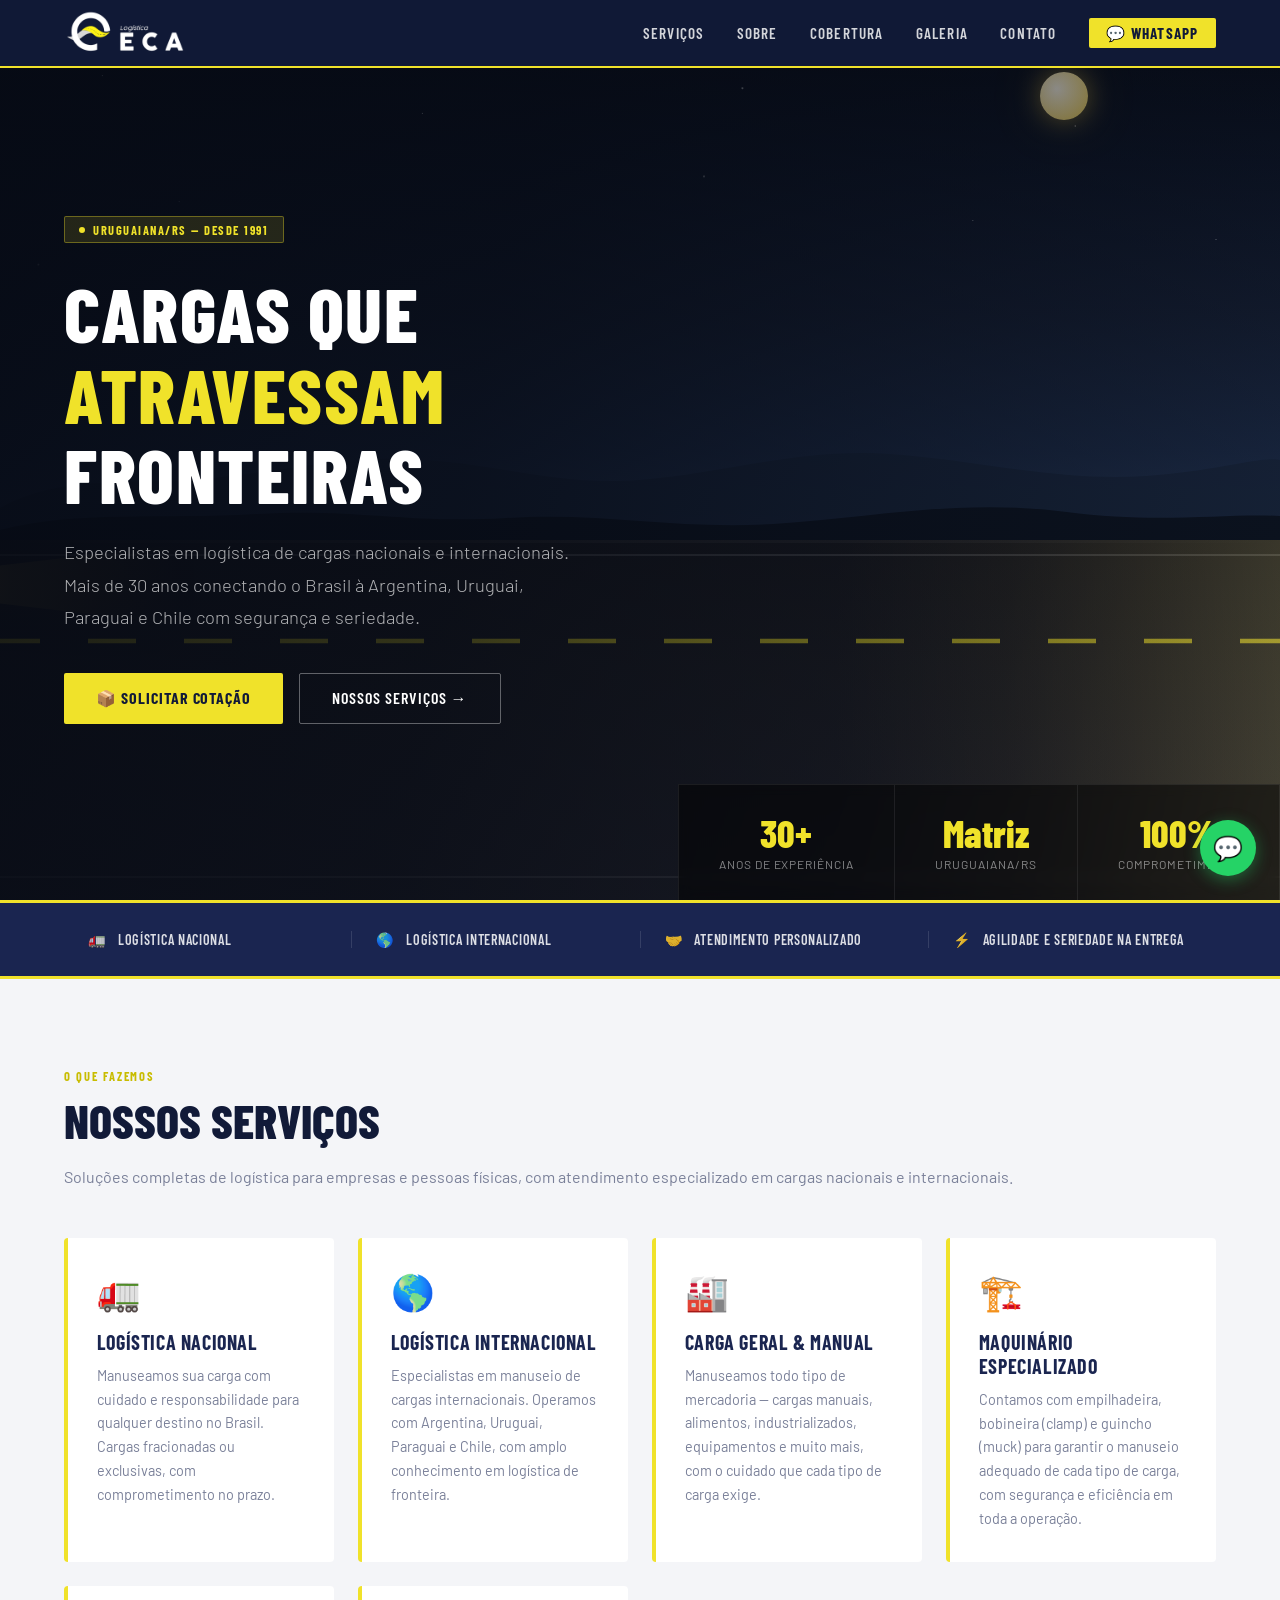
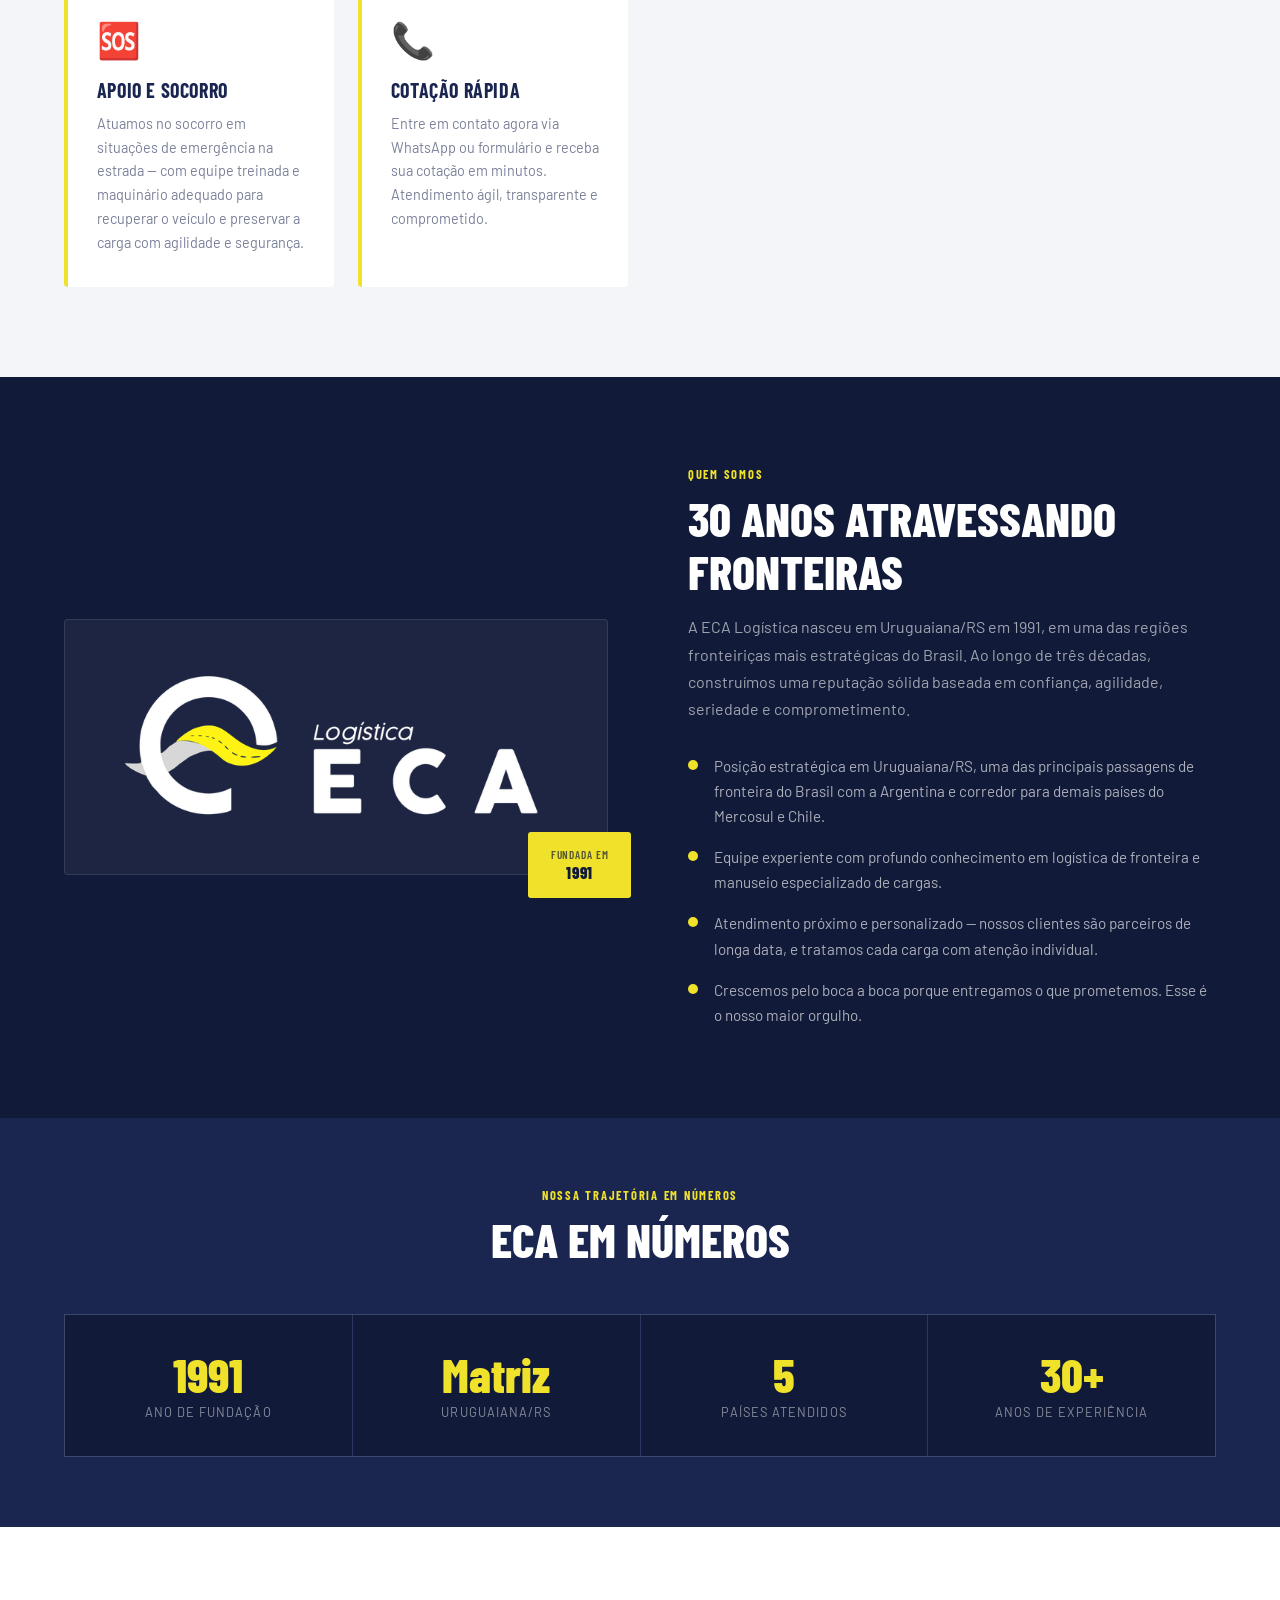
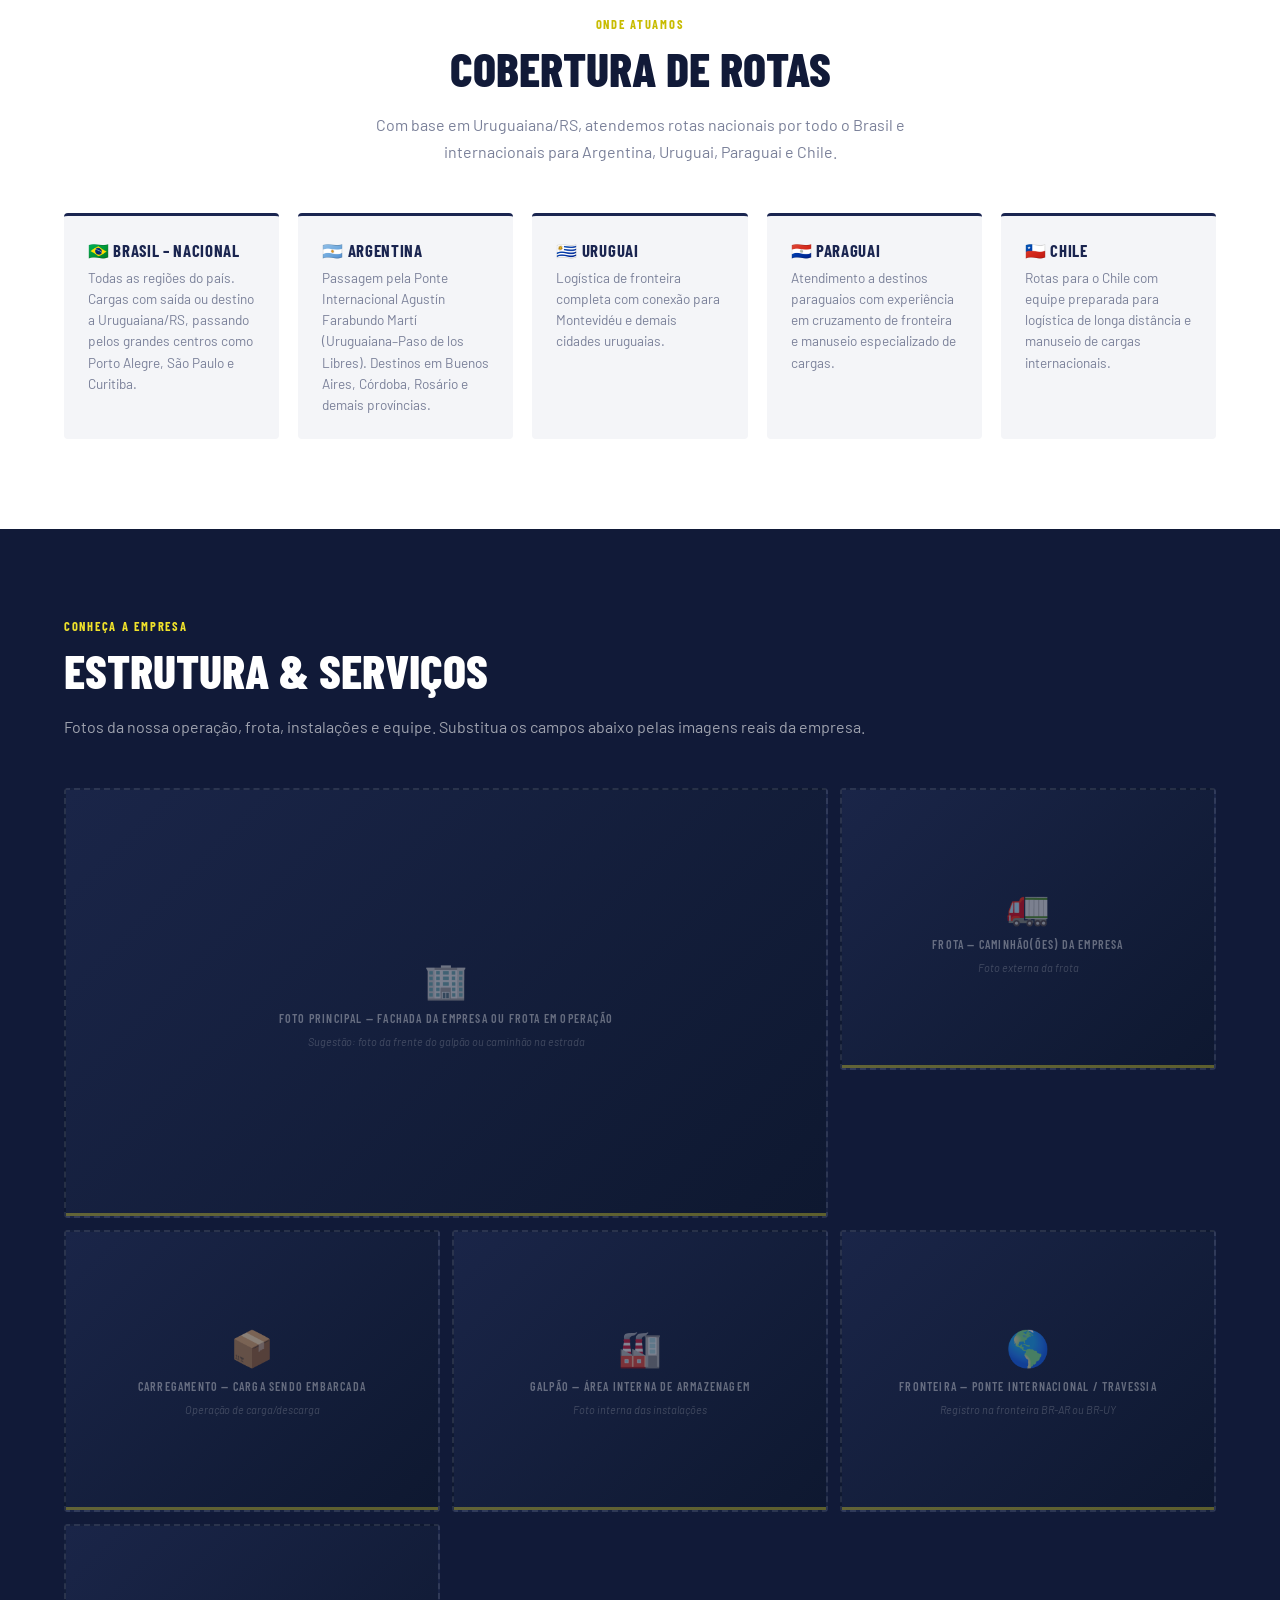
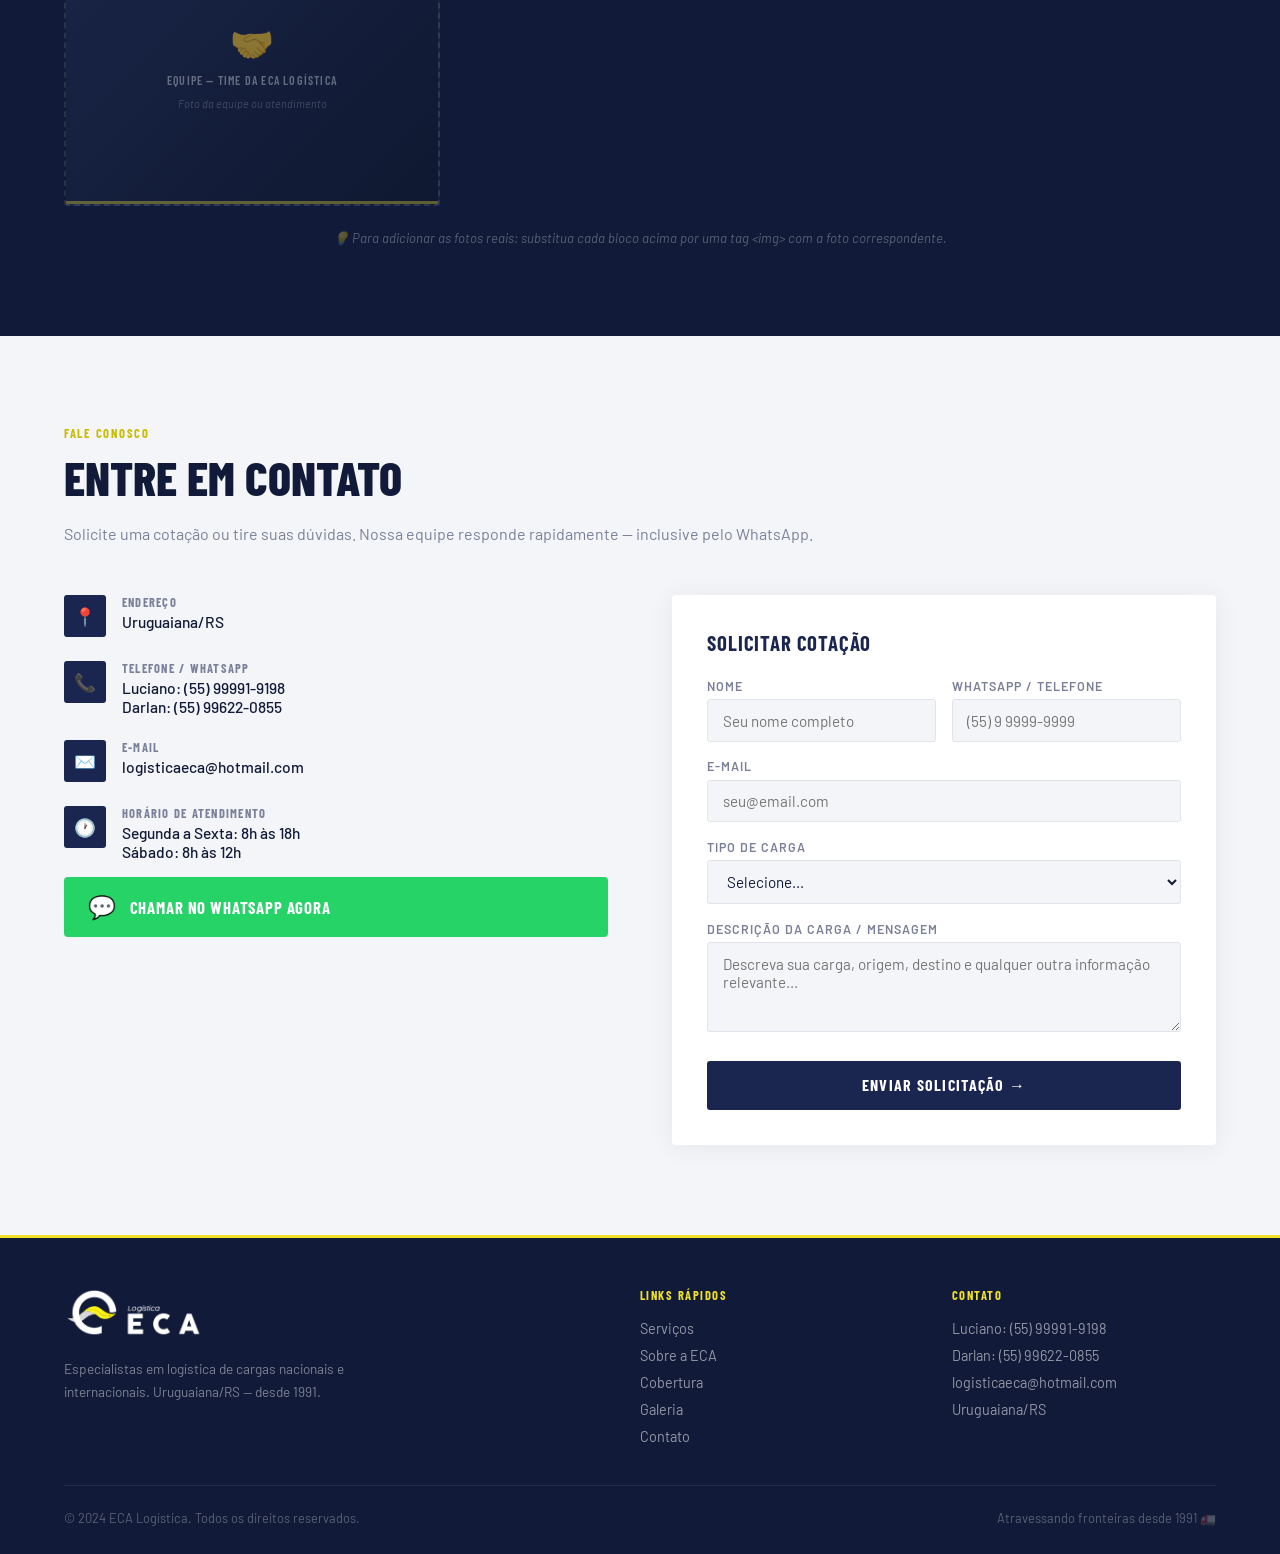
<file: eca-logistica.html>
<!DOCTYPE html>
<html lang="pt-BR">
<head>
<meta charset="UTF-8">
<meta name="viewport" content="width=device-width, initial-scale=1.0">
<title>ECA Logística – Atravessando Fronteiras desde 1991</title>
<link href="https://fonts.googleapis.com/css2?family=Barlow+Condensed:wght@400;600;700;800&family=Barlow:ital,wght@0,300;0,400;0,500;0,600;1,300&display=swap" rel="stylesheet">
<style>
  *, *::before, *::after { box-sizing: border-box; margin: 0; padding: 0; }
  :root {
    --navy: #1a2550;
    --navy-dark: #111a38;
    --navy-light: #253070;
    --yellow: #f0e22a;
    --yellow-dark: #c8bc00;
    --white: #ffffff;
    --text-muted: #7a8099;
    --bg-light: #f4f5f8;
  }
  html { scroll-behavior: smooth; }
  body { font-family: 'Barlow', sans-serif; color: var(--navy-dark); background: var(--white); overflow-x: hidden; }

  /* NAV */
  nav {
    position: fixed; top: 0; left: 0; right: 0; z-index: 100;
    background: rgba(17,26,56,0.97);
    backdrop-filter: blur(8px);
    display: flex; align-items: center; justify-content: space-between;
    padding: 0 5vw; height: 68px;
    border-bottom: 2px solid var(--yellow);
  }
  .nav-logo img { height: 44px; }
  .nav-links { display: flex; gap: 2rem; list-style: none; }
  .nav-links a { color: rgba(255,255,255,0.82); text-decoration: none; font-family: 'Barlow Condensed', sans-serif; font-size: 0.95rem; letter-spacing: 0.08em; text-transform: uppercase; font-weight: 600; transition: color 0.2s; }
  .nav-links a:hover { color: var(--yellow); }
  .nav-cta { background: var(--yellow); color: var(--navy-dark) !important; padding: 0.4rem 1.1rem; border-radius: 2px; font-weight: 700 !important; }
  .nav-cta:hover { background: var(--yellow-dark) !important; }

  /* HERO */
  .hero {
    min-height: 100vh;
    position: relative; overflow: hidden;
    display: flex; align-items: center;
    padding: 100px 5vw 60px;
    background: #0a0e1c;
  }

  /* Sky gradient - dusk */
  .hero-sky {
    position: absolute; inset: 0;
    background: linear-gradient(180deg,
      #060a14 0%,
      #0d1526 18%,
      #162035 35%,
      #1d2d4a 50%,
      #2b3d5c 62%,
      #4a5a72 70%,
      #7a6858 76%,
      #b07840 80%,
      #d08830 83%,
      #e89028 86%,
      #c06818 89%,
      #7a3010 93%,
      #2a1008 97%,
      #0a0e1c 100%
    );
  }

  /* Stars */
  .hero-stars {
    position: absolute; top: 0; left: 0; right: 0; height: 70%;
    background-image:
      radial-gradient(1px 1px at 8% 12%, rgba(255,255,255,0.85) 0%, transparent 100%),
      radial-gradient(1.5px 1.5px at 19% 6%, rgba(255,255,255,0.7) 0%, transparent 100%),
      radial-gradient(1px 1px at 33% 18%, rgba(255,255,255,0.9) 0%, transparent 100%),
      radial-gradient(1px 1px at 47% 4%, rgba(255,255,255,0.65) 0%, transparent 100%),
      radial-gradient(1.5px 1.5px at 58% 14%, rgba(255,255,255,0.8) 0%, transparent 100%),
      radial-gradient(1px 1px at 71% 9%, rgba(255,255,255,0.6) 0%, transparent 100%),
      radial-gradient(1px 1px at 84% 20%, rgba(255,255,255,0.75) 0%, transparent 100%),
      radial-gradient(1px 1px at 92% 7%, rgba(255,255,255,0.7) 0%, transparent 100%),
      radial-gradient(1px 1px at 14% 32%, rgba(255,255,255,0.5) 0%, transparent 100%),
      radial-gradient(1.5px 1.5px at 55% 28%, rgba(255,255,255,0.6) 0%, transparent 100%),
      radial-gradient(1px 1px at 76% 35%, rgba(255,255,255,0.45) 0%, transparent 100%),
      radial-gradient(1px 1px at 38% 10%, rgba(255,255,255,0.8) 0%, transparent 100%),
      radial-gradient(1px 1px at 95% 38%, rgba(255,255,255,0.5) 0%, transparent 100%),
      radial-gradient(1.5px 1.5px at 3% 42%, rgba(255,255,255,0.55) 0%, transparent 100%),
      radial-gradient(1px 1px at 27% 48%, rgba(255,255,255,0.35) 0%, transparent 100%);
  }

  /* Moon */
  .hero-moon {
    position: absolute;
    top: 8%; right: 15%;
    width: 48px; height: 48px;
    border-radius: 50%;
    background: radial-gradient(circle at 35% 35%, #fff9e8, #e8c848);
    box-shadow: 0 0 25px rgba(240,200,72,0.5), 0 0 55px rgba(240,200,72,0.2);
  }

  /* Hills silhouette */
  .hero-hills {
    position: absolute;
    bottom: 38%; left: 0; right: 0;
    height: 160px;
    pointer-events: none;
  }
  .hero-hills svg { width: 100%; height: 100%; }

  /* ── ROAD (lateral view, horizontal) ── */
  .hero-road {
    position: absolute;
    bottom: 0; left: 0; right: 0;
    height: 40%;
  }

  /* Asphalt */
  .road-asphalt {
    position: absolute; inset: 0;
    background: linear-gradient(180deg,
      #1c1c20 0%,
      #222226 35%,
      #282830 100%
    );
  }

  /* Top edge of road - subtle curb line */
  .road-asphalt::before {
    content: '';
    position: absolute;
    top: 0; left: 0; right: 0;
    height: 3px;
    background: linear-gradient(90deg, transparent, rgba(255,255,255,0.06) 20%, rgba(255,255,255,0.08) 50%, rgba(255,255,255,0.06) 80%, transparent);
  }

  /* White edge line (shoulder) - top of road */
  .road-line-top {
    position: absolute;
    top: 4%; left: 0; right: 0;
    height: 2px;
    background: rgba(255,255,255,0.20);
  }

  /* White edge line bottom */
  .road-line-bottom {
    position: absolute;
    bottom: 6%; left: 0; right: 0;
    height: 2px;
    background: rgba(255,255,255,0.14);
  }

  /* Center dashes - HORIZONTAL, scrolling right to left */
  .road-dashes {
    position: absolute;
    top: 28%; transform: translateY(-50%);
    left: 0; right: 0;
    height: 5px;
    overflow: hidden;
  }
  .road-dashes::before {
    content: '';
    position: absolute;
    top: 0; left: -200px; right: 0;
    height: 100%;
    background: repeating-linear-gradient(
      90deg,
      var(--yellow) 0px, var(--yellow) 48px,
      transparent 48px, transparent 96px
    );
    animation: dashScrollH 0.55s linear infinite;
    opacity: 0.88;
  }
  @keyframes dashScrollH {
    0%   { transform: translateX(0); }
    100% { transform: translateX(-96px); }
  }

  /* Headlight glow on road surface ahead of truck */
  .road-headlight-glow {
    position: absolute;
    top: 0; bottom: 0;
    right: 0;
    width: 35%;
    background: linear-gradient(90deg,
      transparent 0%,
      rgba(255,210,80,0.06) 40%,
      rgba(255,220,100,0.14) 70%,
      rgba(255,230,120,0.22) 100%
    );
  }

  /* ── TRUCK ── */
  .truck-scene {
    position: absolute;
    bottom: 29%;
    left: -520px;
    width: 480px;
    animation: truckDriveH 13s linear infinite;
    filter: drop-shadow(0 8px 18px rgba(0,0,0,0.75)) drop-shadow(2px 0 10px rgba(255,180,60,0.2));
  }

  @keyframes truckDriveH {
    0%   { left: -520px; }
    100% { left: 105%; }
  }

  /* Headlight cone projecting forward (to the right) */
  .truck-headlight-beam {
    position: absolute;
    right: -220px;
    top: 22%;
    width: 240px;
    height: 80px;
    background: linear-gradient(90deg,
      rgba(255,230,110,0.5) 0%,
      rgba(255,218,90,0.22) 30%,
      rgba(255,200,70,0.08) 65%,
      transparent 100%
    );
    clip-path: polygon(0 35%, 100% 0%, 100% 100%, 0 65%);
    animation: beamPulse 0.14s ease-in-out infinite alternate;
  }
  @keyframes beamPulse { from { opacity: 0.85; } to { opacity: 1; } }

  /* Wheel spin */
  .wheel-spin {
    animation: spinW 0.3s linear infinite;
    transform-origin: center center;
  }
  @keyframes spinW { from { transform: rotate(0deg); } to { transform: rotate(360deg); } }

  /* Hero overlay for text readability */
  .hero-overlay {
    position: absolute; inset: 0;
    background: linear-gradient(100deg,
      rgba(6,10,20,0.92) 0%,
      rgba(6,10,20,0.78) 38%,
      rgba(6,10,20,0.25) 100%
    );
  }

  .hero-content { position: relative; z-index: 2; max-width: 640px; }
  .hero-badge { display: inline-flex; align-items: center; gap: 0.5rem; background: rgba(240,226,42,0.12); border: 1px solid rgba(240,226,42,0.35); color: var(--yellow); font-family: "Barlow Condensed", sans-serif; font-size: 0.78rem; letter-spacing: 0.12em; text-transform: uppercase; padding: 0.35rem 0.9rem; border-radius: 2px; margin-bottom: 1.8rem; font-weight: 700; }
  .hero-badge::before { content: ""; display: block; width: 6px; height: 6px; border-radius: 50%; background: var(--yellow); }
  .hero h1 { font-family: "Barlow Condensed", sans-serif; font-size: clamp(2.8rem, 6vw, 5rem); font-weight: 800; color: var(--white); line-height: 1.05; margin-bottom: 1.4rem; text-transform: uppercase; letter-spacing: 0.02em; }
  .hero h1 span { color: var(--yellow); }
  .hero p { font-size: clamp(1rem, 2vw, 1.15rem); color: rgba(255,255,255,0.68); line-height: 1.75; margin-bottom: 2.5rem; max-width: 520px; font-weight: 300; }
  .hero-actions { display: flex; gap: 1rem; flex-wrap: wrap; }
  .btn-primary { display: inline-flex; align-items: center; gap: 0.5rem; background: var(--yellow); color: var(--navy-dark); font-family: "Barlow Condensed", sans-serif; font-weight: 700; font-size: 1rem; letter-spacing: 0.06em; text-transform: uppercase; padding: 0.9rem 2rem; text-decoration: none; border-radius: 2px; transition: background 0.2s, transform 0.15s; }
  .btn-primary:hover { background: var(--yellow-dark); transform: translateY(-2px); }
  .btn-outline { display: inline-flex; align-items: center; gap: 0.5rem; background: transparent; border: 1.5px solid rgba(255,255,255,0.35); color: var(--white); font-family: "Barlow Condensed", sans-serif; font-weight: 600; font-size: 1rem; letter-spacing: 0.06em; text-transform: uppercase; padding: 0.9rem 2rem; text-decoration: none; border-radius: 2px; transition: border-color 0.2s, color 0.2s; }
  .btn-outline:hover { border-color: var(--yellow); color: var(--yellow); }
  .hero-stats { position: absolute; bottom: 0; right: 0; z-index: 2; display: flex; background: rgba(0,0,0,0.5); border-top: 1px solid rgba(255,255,255,0.08); border-left: 1px solid rgba(255,255,255,0.08); backdrop-filter: blur(6px); }
  .hero-stat { padding: 1.8rem 2.5rem; border-right: 1px solid rgba(255,255,255,0.08); text-align: center; }
  .hero-stat strong { display: block; font-family: "Barlow Condensed", sans-serif; font-size: 2.4rem; font-weight: 800; color: var(--yellow); line-height: 1; }
  .hero-stat span { font-size: 0.75rem; color: rgba(255,255,255,0.5); letter-spacing: 0.08em; text-transform: uppercase; font-weight: 400; display: block; margin-top: 0.3rem; }

  /* STRIP */
  .strip { background: var(--navy); padding: 28px 5vw; display: flex; gap: 0; overflow-x: auto; border-top: 3px solid var(--yellow); border-bottom: 3px solid var(--yellow); }
  .strip-item { display: flex; align-items: center; gap: 0.7rem; flex: 1; min-width: 160px; padding: 0 1.5rem; border-right: 1px solid rgba(255,255,255,0.12); }
  .strip-item:last-child { border-right: none; }
  .strip-icon { font-size: 1.5rem; flex-shrink: 0; }
  .strip-item span { font-family: 'Barlow Condensed', sans-serif; font-weight: 600; font-size: 0.88rem; text-transform: uppercase; letter-spacing: 0.05em; color: rgba(255,255,255,0.85); }

  /* SECTIONS */
  section { padding: 90px 5vw; }
  .section-label { font-family: 'Barlow Condensed', sans-serif; font-size: 0.78rem; letter-spacing: 0.14em; text-transform: uppercase; font-weight: 700; color: var(--yellow-dark); margin-bottom: 0.7rem; }
  .section-title { font-family: 'Barlow Condensed', sans-serif; font-size: clamp(2rem, 4vw, 3rem); font-weight: 800; color: var(--navy-dark); text-transform: uppercase; line-height: 1.1; margin-bottom: 1rem; }
  .section-title.light { color: var(--white); }
  .section-label.light { color: var(--yellow); }
  .section-sub { color: var(--text-muted); font-size: 1rem; line-height: 1.7; }
  .section-sub.light { color: rgba(255,255,255,0.6); }

  /* SERVIÇOS */
  #servicos { background: var(--bg-light); }
  .services-grid { display: grid; grid-template-columns: repeat(auto-fit, minmax(260px, 1fr)); gap: 1.5rem; margin-top: 3rem; }
  .service-card { background: var(--white); border-radius: 4px; padding: 2rem 1.8rem; border-left: 4px solid var(--yellow); transition: transform 0.2s, box-shadow 0.2s; }
  .service-card:hover { transform: translateY(-4px); box-shadow: 0 12px 32px rgba(26,37,80,0.12); }
  .service-icon { font-size: 2.2rem; margin-bottom: 1rem; display: block; }
  .service-card h3 { font-family: 'Barlow Condensed', sans-serif; font-size: 1.25rem; font-weight: 700; text-transform: uppercase; color: var(--navy); margin-bottom: 0.6rem; letter-spacing: 0.03em; }
  .service-card p { font-size: 0.9rem; color: var(--text-muted); line-height: 1.65; }

  /* SOBRE */
  #sobre { background: var(--navy-dark); display: grid; grid-template-columns: 1fr 1fr; gap: 5vw; align-items: center; padding: 90px 5vw; }
  .sobre-logo-block { background: rgba(255,255,255,0.05); border: 1px solid rgba(255,255,255,0.1); border-radius: 4px; padding: 3rem; display: flex; align-items: center; justify-content: center; position: relative; }
  .sobre-logo-block img { max-width: 100%; max-height: 180px; }
  .sobre-badge { position: absolute; bottom: -1.5rem; right: -1.5rem; background: var(--yellow); color: var(--navy-dark); font-family: 'Barlow Condensed', sans-serif; font-weight: 800; font-size: 1.05rem; text-transform: uppercase; letter-spacing: 0.05em; padding: 1rem 1.4rem; border-radius: 3px; line-height: 1.2; text-align: center; }
  .sobre-badge small { display: block; font-size: 0.7rem; font-weight: 600; letter-spacing: 0.08em; opacity: 0.7; }
  .sobre-text { padding-left: 1rem; }
  .sobre-items { margin-top: 2rem; display: flex; flex-direction: column; gap: 1rem; }
  .sobre-item { display: flex; gap: 1rem; align-items: flex-start; }
  .sobre-dot { width: 10px; height: 10px; background: var(--yellow); border-radius: 50%; flex-shrink: 0; margin-top: 6px; }
  .sobre-item p { color: rgba(255,255,255,0.65); font-size: 0.95rem; line-height: 1.65; }

  /* DESTAQUES */
  #destaques { background: var(--navy); padding: 70px 5vw; }
  .destaques-grid { display: grid; grid-template-columns: repeat(4, 1fr); gap: 1px; background: rgba(255,255,255,0.08); margin-top: 3rem; border: 1px solid rgba(255,255,255,0.08); }
  .dest-item { background: var(--navy-dark); padding: 2.2rem 1.8rem; text-align: center; }
  .dest-number { font-family: 'Barlow Condensed', sans-serif; font-size: 3rem; font-weight: 800; color: var(--yellow); line-height: 1; }
  .dest-label { font-size: 0.8rem; color: rgba(255,255,255,0.5); letter-spacing: 0.08em; text-transform: uppercase; margin-top: 0.4rem; }

  /* COBERTURA */
  #cobertura { background: var(--white); text-align: center; }
  .cobertura-intro { max-width: 560px; margin: 0 auto; }
  .cobertura-grid { display: grid; grid-template-columns: repeat(auto-fit, minmax(200px, 1fr)); gap: 1.2rem; margin-top: 3rem; text-align: left; }
  .cob-card { background: var(--bg-light); border-radius: 4px; padding: 1.5rem; border-top: 3px solid var(--navy); transition: border-color 0.2s; }
  .cob-card:hover { border-color: var(--yellow-dark); }
  .cob-card h4 { font-family: 'Barlow Condensed', sans-serif; font-weight: 700; font-size: 1.05rem; text-transform: uppercase; letter-spacing: 0.04em; color: var(--navy); margin-bottom: 0.4rem; }
  .cob-card p { font-size: 0.85rem; color: var(--text-muted); line-height: 1.55; }

  /* CONTATO */
  #contato { background: var(--bg-light); }
  .contato-wrap { display: grid; grid-template-columns: 1fr 1fr; gap: 4rem; align-items: start; margin-top: 3rem; }
  .contact-info { display: flex; flex-direction: column; gap: 1.5rem; }
  .contact-item { display: flex; gap: 1rem; align-items: flex-start; }
  .contact-icon { width: 42px; height: 42px; background: var(--navy); border-radius: 3px; display: flex; align-items: center; justify-content: center; font-size: 1.1rem; flex-shrink: 0; }
  .contact-item h4 { font-family: 'Barlow Condensed', sans-serif; font-size: 0.78rem; text-transform: uppercase; letter-spacing: 0.1em; font-weight: 700; color: var(--text-muted); margin-bottom: 0.2rem; }
  .contact-item a, .contact-item p { color: var(--navy-dark); text-decoration: none; font-weight: 500; font-size: 0.97rem; }
  .contact-item a:hover { color: var(--navy-light); text-decoration: underline; }
  .contact-form { background: var(--white); border-radius: 4px; padding: 2.2rem; box-shadow: 0 2px 24px rgba(26,37,80,0.07); }
  .contact-form h3 { font-family: 'Barlow Condensed', sans-serif; font-size: 1.3rem; font-weight: 700; text-transform: uppercase; letter-spacing: 0.04em; color: var(--navy); margin-bottom: 1.5rem; }
  .form-group { margin-bottom: 1.1rem; }
  .form-group label { display: block; font-size: 0.78rem; text-transform: uppercase; letter-spacing: 0.08em; font-weight: 600; color: var(--text-muted); margin-bottom: 0.4rem; }
  .form-group input, .form-group select, .form-group textarea { width: 100%; padding: 0.7rem 0.9rem; border: 1.5px solid #e2e4ed; border-radius: 3px; font-family: 'Barlow', sans-serif; font-size: 0.95rem; color: var(--navy-dark); background: var(--bg-light); outline: none; transition: border-color 0.2s; }
  .form-group input:focus, .form-group select:focus, .form-group textarea:focus { border-color: var(--navy); background: var(--white); }
  .form-group textarea { resize: vertical; min-height: 90px; }
  .form-row { display: grid; grid-template-columns: 1fr 1fr; gap: 1rem; }
  .btn-submit { width: 100%; background: var(--navy); color: var(--white); border: none; cursor: pointer; font-family: 'Barlow Condensed', sans-serif; font-weight: 700; font-size: 1rem; letter-spacing: 0.08em; text-transform: uppercase; padding: 0.9rem; border-radius: 3px; transition: background 0.2s; margin-top: 0.5rem; }
  .btn-submit:hover { background: var(--navy-light); }
  .whatsapp-cta { display: flex; align-items: center; gap: 0.8rem; background: #25d366; color: white; text-decoration: none; padding: 1rem 1.5rem; border-radius: 4px; font-family: 'Barlow Condensed', sans-serif; font-weight: 700; font-size: 1.05rem; text-transform: uppercase; letter-spacing: 0.05em; transition: background 0.2s, transform 0.15s; margin-top: 1rem; }
  .whatsapp-cta:hover { background: #1ebe5a; transform: translateY(-2px); }
  .whatsapp-cta .wa-icon { font-size: 1.4rem; }


  /* ── GALERIA ── */
  #galeria { background: var(--navy-dark); padding: 90px 5vw; }

  .galeria-grid {
    display: grid;
    grid-template-columns: repeat(3, 1fr);
    grid-template-rows: auto auto;
    gap: 0.75rem;
    margin-top: 3rem;
  }

  .gal-card {
    position: relative;
    overflow: hidden;
    border-radius: 4px;
    background: #1a2445;
    aspect-ratio: 4/3;
    cursor: pointer;
  }

  /* Featured card takes 2 columns */
  .gal-card.featured {
    grid-column: span 2;
    aspect-ratio: 16/9;
  }

  .gal-card-inner {
    width: 100%; height: 100%;
    display: flex; align-items: center; justify-content: center;
    flex-direction: column;
    gap: 0.6rem;
    background: linear-gradient(135deg, #1a2548 0%, #0e1830 100%);
    border: 2px dashed rgba(255,255,255,0.1);
    transition: border-color 0.2s, background 0.2s;
    position: relative;
  }

  .gal-card:hover .gal-card-inner {
    border-color: rgba(240,226,42,0.3);
    background: linear-gradient(135deg, #1e2c54 0%, #12203c 100%);
  }

  .gal-card-inner .gal-icon { font-size: 2.2rem; opacity: 0.5; }
  .gal-card-inner .gal-label {
    font-family: 'Barlow Condensed', sans-serif;
    font-size: 0.75rem;
    font-weight: 600;
    text-transform: uppercase;
    letter-spacing: 0.1em;
    color: rgba(255,255,255,0.35);
    text-align: center;
    padding: 0 1rem;
  }
  .gal-card-inner .gal-sublabel {
    font-size: 0.68rem;
    color: rgba(255,255,255,0.2);
    font-style: italic;
  }

  /* Yellow accent on bottom */
  .gal-card-inner::after {
    content: '';
    position: absolute;
    bottom: 0; left: 0; right: 0;
    height: 3px;
    background: var(--yellow);
    opacity: 0.35;
    transition: opacity 0.2s;
  }
  .gal-card:hover .gal-card-inner::after { opacity: 0.7; }

  .galeria-note {
    margin-top: 1.5rem;
    text-align: center;
    font-size: 0.82rem;
    color: rgba(255,255,255,0.3);
    font-style: italic;
  }

  @media (max-width: 768px) {
    .galeria-grid { grid-template-columns: repeat(2, 1fr); }
    .gal-card.featured { grid-column: span 2; }
  }

  /* FOOTER */
  footer { background: var(--navy-dark); padding: 50px 5vw 28px; border-top: 3px solid var(--yellow); }
  .footer-top { display: grid; grid-template-columns: 2fr 1fr 1fr; gap: 3rem; margin-bottom: 2.5rem; }
  .footer-brand img { height: 50px; margin-bottom: 1rem; }
  .footer-brand p { font-size: 0.85rem; color: rgba(255,255,255,0.45); line-height: 1.7; max-width: 280px; }
  .footer-col h5 { font-family: 'Barlow Condensed', sans-serif; font-size: 0.78rem; letter-spacing: 0.12em; text-transform: uppercase; font-weight: 700; color: var(--yellow); margin-bottom: 1rem; }
  .footer-col ul { list-style: none; display: flex; flex-direction: column; gap: 0.5rem; }
  .footer-col a { color: rgba(255,255,255,0.55); text-decoration: none; font-size: 0.9rem; transition: color 0.2s; }
  .footer-col a:hover { color: var(--white); }
  .footer-bottom { border-top: 1px solid rgba(255,255,255,0.08); padding-top: 1.5rem; display: flex; align-items: center; justify-content: space-between; flex-wrap: wrap; gap: 0.5rem; }
  .footer-bottom p { font-size: 0.8rem; color: rgba(255,255,255,0.3); }

  /* FLOATING WA */
  .floating-wa { position: fixed; bottom: 24px; right: 24px; z-index: 999; background: #25d366; color: white; width: 56px; height: 56px; border-radius: 50%; display: flex; align-items: center; justify-content: center; font-size: 1.5rem; text-decoration: none; box-shadow: 0 4px 16px rgba(37,211,102,0.4); transition: transform 0.2s; }
  .floating-wa:hover { transform: scale(1.1); }

  /* ANIMATIONS */
  @keyframes fadeUp { from { opacity: 0; transform: translateY(30px); } to { opacity: 1; transform: translateY(0); } }
  .hero-badge { animation: fadeUp 0.6s ease both; }
  .hero h1 { animation: fadeUp 0.6s 0.15s ease both; }
  .hero p { animation: fadeUp 0.6s 0.3s ease both; }
  .hero-actions { animation: fadeUp 0.6s 0.45s ease both; }

  /* RESPONSIVE */
  @media (max-width: 768px) {
    nav { padding: 0 4vw; }
    .nav-links { display: none; }
    #sobre { grid-template-columns: 1fr; }
    .sobre-visual { display: none; }
    .contato-wrap { grid-template-columns: 1fr; gap: 2rem; }
    .footer-top { grid-template-columns: 1fr; gap: 2rem; }
    .destaques-grid { grid-template-columns: repeat(2, 1fr); }
    .hero-stats { position: static; margin-top: 3rem; }
    .form-row { grid-template-columns: 1fr; }
    .truck-scene { width: 280px; }
  }
</style>
</head>
<body>

<!-- NAV -->
<nav>
  <div class="nav-logo">
    <img src="[data-uri]" alt="ECA Logística">
  </div>
  <ul class="nav-links">
    <li><a href="#servicos">Serviços</a></li>
    <li><a href="#sobre">Sobre</a></li>
    <li><a href="#cobertura">Cobertura</a></li>
    <li><a href="#galeria">Galeria</a></li><li><a href="#contato">Contato</a></li>
    <li><a href="https://wa.me/5555999919198" class="nav-cta">💬 WhatsApp</a></li>
  </ul>
</nav>

<!-- HERO -->
<section class="hero" id="inicio">

  <!-- Sky, stars, moon -->
  <div class="hero-sky"></div>
  <div class="hero-stars"></div>
  <div class="hero-moon"></div>

  <!-- Hills silhouette -->
  <div class="hero-hills">
    <svg viewBox="0 0 1440 160" preserveAspectRatio="none" xmlns="http://www.w3.org/2000/svg">
      <path d="M0,110 C70,75 150,88 240,80 C330,72 390,56 480,62 C570,68 630,88 720,82 C810,76 900,50 1000,56 C1100,62 1190,84 1290,78 C1370,73 1420,58 1440,62 L1440,160 L0,160 Z" fill="#1a2840" opacity="0.85"/>
      <path d="M0,132 C90,112 180,122 290,116 C400,110 460,126 570,120 C680,114 760,132 870,126 C980,120 1080,100 1200,114 C1300,126 1380,115 1440,118 L1440,160 L0,160 Z" fill="#0d1522"/>
    </svg>
  </div>

  <!-- Road (lateral, horizontal) -->
  <div class="hero-road">
    <div class="road-asphalt"></div>
    <div class="road-line-top"></div>
    <div class="road-line-bottom"></div>
    <div class="road-dashes"></div>
    <div class="road-headlight-glow"></div>
  </div>

  <!-- TRUCK driving left → right on the road -->
  <div class="truck-scene">
    <div class="truck-headlight-beam"></div>
    <svg viewBox="0 0 480 118" xmlns="http://www.w3.org/2000/svg">
      <defs>
        <linearGradient id="trlBody" x1="0" y1="0" x2="0" y2="1">
          <stop offset="0%" stop-color="#2e4070"/>
          <stop offset="28%" stop-color="#1e2e54"/>
          <stop offset="100%" stop-color="#0e1a38"/>
        </linearGradient>
        <linearGradient id="cabBody" x1="0" y1="0" x2="0" y2="1">
          <stop offset="0%" stop-color="#304272"/>
          <stop offset="45%" stop-color="#1e2e58"/>
          <stop offset="100%" stop-color="#0c1830"/>
        </linearGradient>
        <linearGradient id="cabFront" x1="0" y1="0" x2="1" y2="0">
          <stop offset="0%" stop-color="#080e20"/>
          <stop offset="100%" stop-color="#142240"/>
        </linearGradient>
        <radialGradient id="whl" cx="50%" cy="40%" r="58%">
          <stop offset="0%" stop-color="#383838"/>
          <stop offset="100%" stop-color="#0e0e0e"/>
        </radialGradient>
        <radialGradient id="hub" cx="48%" cy="38%" r="58%">
          <stop offset="0%" stop-color="#999"/>
          <stop offset="65%" stop-color="#555"/>
          <stop offset="100%" stop-color="#2a2a2a"/>
        </radialGradient>
        <linearGradient id="chrome" x1="0" y1="0" x2="0" y2="1">
          <stop offset="0%" stop-color="#bbb"/>
          <stop offset="50%" stop-color="#eee"/>
          <stop offset="100%" stop-color="#888"/>
        </linearGradient>
        <linearGradient id="glass" x1="0" y1="0" x2="1" y2="1">
          <stop offset="0%" stop-color="#4060a0" stop-opacity="0.9"/>
          <stop offset="45%" stop-color="#6888c0" stop-opacity="0.7"/>
          <stop offset="100%" stop-color="#2a3c6a" stop-opacity="0.95"/>
        </linearGradient>
        <radialGradient id="hlGlow" cx="50%" cy="50%" r="50%">
          <stop offset="0%" stop-color="#fff8e0"/>
          <stop offset="55%" stop-color="#ffd060" stop-opacity="0.7"/>
          <stop offset="100%" stop-color="#ffaa20" stop-opacity="0"/>
        </radialGradient>
        <filter id="glow">
          <feGaussianBlur stdDeviation="2.5" result="blur"/>
          <feMerge><feMergeNode in="blur"/><feMergeNode in="SourceGraphic"/></feMerge>
        </filter>
      </defs>

      <!-- ═══ TRAILER ═══ -->
      <rect x="2" y="12" width="298" height="80" rx="3" fill="url(#trlBody)"/>
      <!-- Top highlight -->
      <rect x="2" y="12" width="298" height="3.5" rx="2" fill="rgba(255,255,255,0.13)"/>
      <!-- Bottom shadow -->
      <rect x="2" y="89" width="298" height="3" fill="rgba(0,0,0,0.45)"/>

      <!-- Horizontal ribs on trailer side -->
      <line x1="2" y1="38" x2="300" y2="38" stroke="rgba(255,255,255,0.055)" stroke-width="1"/>
      <line x1="2" y1="62" x2="300" y2="62" stroke="rgba(255,255,255,0.045)" stroke-width="1"/>

      <!-- Vertical panel lines -->
      <line x1="60"  y1="12" x2="60"  y2="92" stroke="rgba(255,255,255,0.05)" stroke-width="1"/>
      <line x1="120" y1="12" x2="120" y2="92" stroke="rgba(255,255,255,0.05)" stroke-width="1"/>
      <line x1="180" y1="12" x2="180" y2="92" stroke="rgba(255,255,255,0.05)" stroke-width="1"/>
      <line x1="240" y1="12" x2="240" y2="92" stroke="rgba(255,255,255,0.05)" stroke-width="1"/>

      <!-- Rear door outline -->
      <rect x="4" y="14" width="50" height="76" rx="1" fill="none" stroke="rgba(255,255,255,0.09)" stroke-width="1"/>
      <line x1="29" y1="14" x2="29" y2="90" stroke="rgba(255,255,255,0.06)" stroke-width="0.8"/>
      <!-- Hinges -->
      <rect x="3" y="22" width="3" height="5" rx="1" fill="rgba(200,200,200,0.22)"/>
      <rect x="3" y="68" width="3" height="5" rx="1" fill="rgba(200,200,200,0.22)"/>

      <!-- Rear lights -->
      <rect x="0" y="17" width="4" height="13" rx="1" fill="#cc1800"/>
      <rect x="0" y="73" width="4" height="13" rx="1" fill="#cc1800"/>
      <!-- Amber reflectors -->
      <rect x="0" y="32" width="4" height="6" rx="1" fill="#ff9900" opacity="0.8"/>
      <rect x="0" y="66" width="4" height="6" rx="1" fill="#ff9900" opacity="0.8"/>

      <!-- Underframe -->
      <rect x="8" y="91" width="282" height="7" rx="1" fill="#090e1e"/>
      <!-- Chassis rail -->
      <rect x="18" y="91" width="264" height="3" fill="#111c34"/>
      <!-- Kingpin -->
      <rect x="262" y="88" width="22" height="8" rx="2" fill="#1a1a2a"/>
      <rect x="266" y="90" width="14" height="4" rx="1" fill="#282838"/>
      <!-- Landing gear -->
      <rect x="242" y="91" width="5" height="16" fill="#182238"/>
      <rect x="253" y="91" width="5" height="16" fill="#182238"/>
      <rect x="239" y="104" width="22" height="4" rx="1" fill="#111"/>

      <!-- ═══ TRAILER WHEELS ═══ -->
      <!-- Front pair -->
      <g transform="translate(56,104)">
        <g class="wheel-spin">
          <circle r="14" fill="url(#whl)" stroke="#080808" stroke-width="1.5"/>
          <circle r="9.5" fill="#1e1e1e"/>
          <circle r="5.5" fill="url(#hub)"/>
          <circle r="1.8" fill="#aaa"/>
          <circle cx="0" cy="-7.5" r="1.6" fill="#888"/><circle cx="6.5" cy="-3.8" r="1.6" fill="#888"/><circle cx="6.5" cy="3.8" r="1.6" fill="#888"/>
          <circle cx="0" cy="7.5" r="1.6" fill="#888"/><circle cx="-6.5" cy="3.8" r="1.6" fill="#888"/><circle cx="-6.5" cy="-3.8" r="1.6" fill="#888"/>
        </g>
      </g>
      <g transform="translate(82,104)">
        <g class="wheel-spin">
          <circle r="14" fill="url(#whl)" stroke="#080808" stroke-width="1.5"/>
          <circle r="9.5" fill="#1e1e1e"/>
          <circle r="5.5" fill="url(#hub)"/>
          <circle r="1.8" fill="#aaa"/>
          <circle cx="0" cy="-7.5" r="1.6" fill="#888"/><circle cx="6.5" cy="-3.8" r="1.6" fill="#888"/><circle cx="6.5" cy="3.8" r="1.6" fill="#888"/>
          <circle cx="0" cy="7.5" r="1.6" fill="#888"/><circle cx="-6.5" cy="3.8" r="1.6" fill="#888"/><circle cx="-6.5" cy="-3.8" r="1.6" fill="#888"/>
        </g>
      </g>
      <!-- Rear pair -->
      <g transform="translate(198,104)">
        <g class="wheel-spin">
          <circle r="14" fill="url(#whl)" stroke="#080808" stroke-width="1.5"/>
          <circle r="9.5" fill="#1e1e1e"/>
          <circle r="5.5" fill="url(#hub)"/>
          <circle r="1.8" fill="#aaa"/>
          <circle cx="0" cy="-7.5" r="1.6" fill="#888"/><circle cx="6.5" cy="-3.8" r="1.6" fill="#888"/><circle cx="6.5" cy="3.8" r="1.6" fill="#888"/>
          <circle cx="0" cy="7.5" r="1.6" fill="#888"/><circle cx="-6.5" cy="3.8" r="1.6" fill="#888"/><circle cx="-6.5" cy="-3.8" r="1.6" fill="#888"/>
        </g>
      </g>
      <g transform="translate(224,104)">
        <g class="wheel-spin">
          <circle r="14" fill="url(#whl)" stroke="#080808" stroke-width="1.5"/>
          <circle r="9.5" fill="#1e1e1e"/>
          <circle r="5.5" fill="url(#hub)"/>
          <circle r="1.8" fill="#aaa"/>
          <circle cx="0" cy="-7.5" r="1.6" fill="#888"/><circle cx="6.5" cy="-3.8" r="1.6" fill="#888"/><circle cx="6.5" cy="3.8" r="1.6" fill="#888"/>
          <circle cx="0" cy="7.5" r="1.6" fill="#888"/><circle cx="-6.5" cy="3.8" r="1.6" fill="#888"/><circle cx="-6.5" cy="-3.8" r="1.6" fill="#888"/>
        </g>
      </g>

      <!-- ═══ CAB ═══ -->
      <rect x="296" y="8" width="118" height="84" rx="6" fill="url(#cabBody)"/>
      <!-- Top highlight -->
      <rect x="296" y="8" width="118" height="4" rx="3" fill="rgba(255,255,255,0.15)"/>
      <!-- Bottom -->
      <rect x="296" y="89" width="118" height="3" fill="rgba(0,0,0,0.38)"/>

      <!-- Cab front face -->
      <rect x="400" y="12" width="14" height="80" rx="4" fill="url(#cabFront)"/>

      <!-- Windshield -->
      <path d="M322,10 L408,10 L408,58 L322,58 Z" fill="url(#glass)"/>
      <!-- Center divider (A-pillar) -->
      <line x1="365" y1="10" x2="365" y2="58" stroke="rgba(8,14,32,0.9)" stroke-width="3.5"/>
      <!-- Windshield glare -->
      <path d="M327,12 L362,12 L362,26 L327,22 Z" fill="rgba(255,255,255,0.09)"/>
      <path d="M368,12 L404,12 L404,20 L368,14 Z" fill="rgba(255,255,255,0.06)"/>

      <!-- Driver side window -->
      <rect x="299" y="16" width="25" height="26" rx="3" fill="url(#glass)" opacity="0.9"/>
      <rect x="300" y="17" width="10" height="7" rx="1" fill="rgba(255,255,255,0.1)"/>

      <!-- Door crease line -->
      <rect x="298" y="46" width="68" height="44" rx="2" fill="none" stroke="rgba(255,255,255,0.07)" stroke-width="1.5"/>
      <line x1="298" y1="62" x2="366" y2="62" stroke="rgba(255,255,255,0.055)" stroke-width="1"/>
      <!-- Door handle -->
      <rect x="312" y="70" width="14" height="3" rx="1.5" fill="url(#chrome)"/>

      <!-- Cab side yellow accent stripe -->
      <rect x="296" y="58" width="104" height="6" fill="#f0e22a" opacity="0.65"/>

      <!-- Exhaust stacks (twin) -->
      <rect x="368" y="-4" width="7" height="18" rx="3" fill="#243352"/>
      <rect x="380" y="-1" width="6" height="15" rx="3" fill="#243352"/>
      <!-- Smoke -->
      <ellipse cx="371" cy="-5" rx="5" ry="3.5" fill="#606060" opacity="0.22"/>
      <ellipse cx="369" cy="-9" rx="4" ry="3" fill="#606060" opacity="0.14"/>
      <ellipse cx="383" cy="-2" rx="4" ry="3" fill="#606060" opacity="0.18"/>

      <!-- Front bumper -->
      <rect x="406" y="76" width="16" height="14" rx="3" fill="#0a1224"/>
      <rect x="406" y="78" width="16" height="2" fill="rgba(255,255,255,0.1)"/>
      <!-- Chrome bar -->
      <rect x="406" y="80" width="16" height="2" rx="1" fill="url(#chrome)" opacity="0.55"/>

      <!-- Headlights (right side, forward) -->
      <rect x="407" y="24" width="10" height="14" rx="2" fill="#fffce8" filter="url(#glow)"/>
      <rect x="407" y="24" width="10" height="14" rx="2" fill="url(#hlGlow)" opacity="0.9"/>
      <!-- Fog light -->
      <rect x="407" y="46" width="10" height="8" rx="2" fill="#ffd060" opacity="0.88"/>
      <!-- Turn signal -->
      <rect x="407" y="60" width="10" height="6" rx="1" fill="#ff8800" opacity="0.72"/>

      <!-- Grille -->
      <rect x="409" y="68" width="8" height="8" rx="1" fill="#08101e"/>
      <line x1="409" y1="70" x2="417" y2="70" stroke="rgba(255,255,255,0.13)" stroke-width="0.8"/>
      <line x1="409" y1="73" x2="417" y2="73" stroke="rgba(255,255,255,0.13)" stroke-width="0.8"/>

      <!-- Side mirror -->
      <rect x="416" y="18" width="9" height="14" rx="2" fill="#1a2848"/>
      <rect x="415" y="17" width="2" height="16" fill="#0c1628"/>

      <!-- ═══ CAB WHEELS ═══ -->
      <g transform="translate(338,104)">
        <g class="wheel-spin">
          <circle r="15" fill="url(#whl)" stroke="#080808" stroke-width="1.5"/>
          <circle r="10" fill="#1e1e1e"/>
          <circle r="6" fill="url(#hub)"/>
          <circle r="2" fill="#aaa"/>
          <circle cx="0" cy="-8.5" r="1.8" fill="#888"/><circle cx="7.4" cy="-4.2" r="1.8" fill="#888"/><circle cx="7.4" cy="4.2" r="1.8" fill="#888"/>
          <circle cx="0" cy="8.5" r="1.8" fill="#888"/><circle cx="-7.4" cy="4.2" r="1.8" fill="#888"/><circle cx="-7.4" cy="-4.2" r="1.8" fill="#888"/>
        </g>
      </g>
      <g transform="translate(372,104)">
        <g class="wheel-spin">
          <circle r="15" fill="url(#whl)" stroke="#080808" stroke-width="1.5"/>
          <circle r="10" fill="#1e1e1e"/>
          <circle r="6" fill="url(#hub)"/>
          <circle r="2" fill="#aaa"/>
          <circle cx="0" cy="-8.5" r="1.8" fill="#888"/><circle cx="7.4" cy="-4.2" r="1.8" fill="#888"/><circle cx="7.4" cy="4.2" r="1.8" fill="#888"/>
          <circle cx="0" cy="8.5" r="1.8" fill="#888"/><circle cx="-7.4" cy="4.2" r="1.8" fill="#888"/><circle cx="-7.4" cy="-4.2" r="1.8" fill="#888"/>
        </g>
      </g>

      <!-- Ground shadow -->
      <ellipse cx="230" cy="118" rx="215" ry="5.5" fill="rgba(0,0,0,0.5)"/>
    </svg>
  </div>

  <!-- Dark overlay for text -->
  <div class="hero-overlay"></div>

  <!-- Content -->
  <div class="hero-content">
    <div class="hero-badge">Uruguaiana/RS — Desde 1991</div>
    <h1>Cargas que<br><span>Atravessam</span><br>Fronteiras</h1>
    <p>Especialistas em logística de cargas nacionais e internacionais. Mais de 30 anos conectando o Brasil à Argentina, Uruguai, Paraguai e Chile com segurança e seriedade.</p>
    <div class="hero-actions">
      <a href="#contato" class="btn-primary">📦 Solicitar Cotação</a>
      <a href="#servicos" class="btn-outline">Nossos Serviços →</a>
    </div>
  </div>

  <div class="hero-stats">
    <div class="hero-stat"><strong>30+</strong><span>Anos de experiência</span></div>
    <div class="hero-stat"><strong>Matriz</strong><span>Uruguaiana/RS</span></div>
    <div class="hero-stat"><strong>100%</strong><span>Comprometimento</span></div>
  </div>
</section>

<!-- STRIP -->
<div class="strip">
  <div class="strip-item"><span class="strip-icon">🚛</span><span>Logística Nacional</span></div>
  <div class="strip-item"><span class="strip-icon">🌎</span><span>Logística Internacional</span></div>
  <div class="strip-item"><span class="strip-icon">🤝</span><span>Atendimento Personalizado</span></div>
  
  <div class="strip-item"><span class="strip-icon">⚡</span><span>Agilidade e Seriedade na Entrega</span></div>
</div>

<!-- SERVIÇOS -->
<section id="servicos">
  <div class="section-label">O que fazemos</div>
  <div class="section-title">Nossos Serviços</div>
  <p class="section-sub">Soluções completas de logística para empresas e pessoas físicas, com atendimento especializado em cargas nacionais e internacionais.</p>
  <div class="services-grid">
    <div class="service-card"><span class="service-icon">🚛</span><h3>Logística Nacional</h3><p>Manuseamos sua carga com cuidado e responsabilidade para qualquer destino no Brasil. Cargas fracionadas ou exclusivas, com comprometimento no prazo.</p></div>
    <div class="service-card"><span class="service-icon">🌎</span><h3>Logística Internacional</h3><p>Especialistas em manuseio de cargas internacionais. Operamos com Argentina, Uruguai, Paraguai e Chile, com amplo conhecimento em logística de fronteira.</p></div>
    <div class="service-card"><span class="service-icon">🏭</span><h3>Carga Geral &amp; Manual</h3><p>Manuseamos todo tipo de mercadoria — cargas manuais, alimentos, industrializados, equipamentos e muito mais, com o cuidado que cada tipo de carga exige.</p></div>
    <div class="service-card"><span class="service-icon">🏗️</span><h3>Maquinário Especializado</h3><p>Contamos com empilhadeira, bobineira (clamp) e guincho (muck) para garantir o manuseio adequado de cada tipo de carga, com segurança e eficiência em toda a operação.</p></div>
    <div class="service-card"><span class="service-icon">🆘</span><h3>Apoio e Socorro</h3><p>Atuamos no socorro em situações de emergência na estrada — com equipe treinada e maquinário adequado para recuperar o veículo e preservar a carga com agilidade e segurança.</p></div>
    <div class="service-card"><span class="service-icon">📞</span><h3>Cotação Rápida</h3><p>Entre em contato agora via WhatsApp ou formulário e receba sua cotação em minutos. Atendimento ágil, transparente e comprometido.</p></div>
  </div>
</section>

<!-- SOBRE -->
<section id="sobre">
  <div class="sobre-visual">
    <div class="sobre-logo-block">
      <img src="[data-uri]" alt="ECA Logística">
      <div class="sobre-badge"><small>Fundada em</small>1991</div>
    </div>
  </div>
  <div class="sobre-text">
    <div class="section-label light">Quem somos</div>
    <h2 class="section-title light">30 Anos Atravessando Fronteiras</h2>
    <p class="section-sub light">A ECA Logística nasceu em Uruguaiana/RS em 1991, em uma das regiões fronteiriças mais estratégicas do Brasil. Ao longo de três décadas, construímos uma reputação sólida baseada em confiança, agilidade, seriedade e comprometimento.</p>
    <div class="sobre-items">
      <div class="sobre-item"><div class="sobre-dot"></div><p>Posição estratégica em Uruguaiana/RS, uma das principais passagens de fronteira do Brasil com a Argentina e corredor para demais países do Mercosul e Chile.</p></div>
      <div class="sobre-item"><div class="sobre-dot"></div><p>Equipe experiente com profundo conhecimento em logística de fronteira e manuseio especializado de cargas.</p></div>
      <div class="sobre-item"><div class="sobre-dot"></div><p>Atendimento próximo e personalizado — nossos clientes são parceiros de longa data, e tratamos cada carga com atenção individual.</p></div>
      <div class="sobre-item"><div class="sobre-dot"></div><p>Crescemos pelo boca a boca porque entregamos o que prometemos. Esse é o nosso maior orgulho.</p></div>
    </div>
  </div>
</section>

<!-- DESTAQUES -->
<section id="destaques">
  <div style="text-align:center;">
    <div class="section-label light">Nossa trajetória em números</div>
    <h2 class="section-title light">ECA em Números</h2>
  </div>
  <div class="destaques-grid">
    <div class="dest-item"><div class="dest-number">1991</div><div class="dest-label">Ano de fundação</div></div>
    <div class="dest-item"><div class="dest-number">Matriz</div><div class="dest-label">Uruguaiana/RS</div></div>
    <div class="dest-item"><div class="dest-number">5</div><div class="dest-label">Países atendidos</div></div>
    <div class="dest-item"><div class="dest-number">30+</div><div class="dest-label">Anos de experiência</div></div>
  </div>
</section>

<!-- COBERTURA -->
<section id="cobertura">
  <div class="cobertura-intro">
    <div class="section-label">Onde atuamos</div>
    <h2 class="section-title">Cobertura de Rotas</h2>
    <p class="section-sub">Com base em Uruguaiana/RS, atendemos rotas nacionais por todo o Brasil e internacionais para Argentina, Uruguai, Paraguai e Chile.</p>
  </div>
  <div class="cobertura-grid">
    <div class="cob-card"><h4>🇧🇷 Brasil – Nacional</h4><p>Todas as regiões do país. Cargas com saída ou destino a Uruguaiana/RS, passando pelos grandes centros como Porto Alegre, São Paulo e Curitiba.</p></div>
    <div class="cob-card"><h4>🇦🇷 Argentina</h4><p>Passagem pela Ponte Internacional Agustín Farabundo Martí (Uruguaiana–Paso de los Libres). Destinos em Buenos Aires, Córdoba, Rosário e demais províncias.</p></div>
    <div class="cob-card"><h4>🇺🇾 Uruguai</h4><p>Logística de fronteira completa com conexão para Montevidéu e demais cidades uruguaias.</p></div>
    <div class="cob-card"><h4>🇵🇾 Paraguai</h4><p>Atendimento a destinos paraguaios com experiência em cruzamento de fronteira e manuseio especializado de cargas.</p></div>
    <div class="cob-card"><h4>🇨🇱 Chile</h4><p>Rotas para o Chile com equipe preparada para logística de longa distância e manuseio de cargas internacionais.</p></div>
  </div>
</section>

<!-- GALERIA -->
<section id="galeria">
  <div class="section-label light">Conheça a empresa</div>
  <h2 class="section-title light">Estrutura &amp; Serviços</h2>
  <p class="section-sub light">Fotos da nossa operação, frota, instalações e equipe. Substitua os campos abaixo pelas imagens reais da empresa.</p>

  <div class="galeria-grid">

    <div class="gal-card featured">
      <div class="gal-card-inner">
        <span class="gal-icon">🏢</span>
        <span class="gal-label">Foto principal — Fachada da empresa ou frota em operação</span>
        <span class="gal-sublabel">Sugestão: foto da frente do galpão ou caminhão na estrada</span>
      </div>
    </div>

    <div class="gal-card">
      <div class="gal-card-inner">
        <span class="gal-icon">🚛</span>
        <span class="gal-label">Frota — Caminhão(ões) da empresa</span>
        <span class="gal-sublabel">Foto externa da frota</span>
      </div>
    </div>

    <div class="gal-card">
      <div class="gal-card-inner">
        <span class="gal-icon">📦</span>
        <span class="gal-label">Carregamento — Carga sendo embarcada</span>
        <span class="gal-sublabel">Operação de carga/descarga</span>
      </div>
    </div>

    <div class="gal-card">
      <div class="gal-card-inner">
        <span class="gal-icon">🏭</span>
        <span class="gal-label">Galpão — Área interna de armazenagem</span>
        <span class="gal-sublabel">Foto interna das instalações</span>
      </div>
    </div>

    <div class="gal-card">
      <div class="gal-card-inner">
        <span class="gal-icon">🌎</span>
        <span class="gal-label">Fronteira — Ponte internacional / travessia</span>
        <span class="gal-sublabel">Registro na fronteira BR-AR ou BR-UY</span>
      </div>
    </div>

    <div class="gal-card">
      <div class="gal-card-inner">
        <span class="gal-icon">🤝</span>
        <span class="gal-label">Equipe — Time da ECA Logística</span>
        <span class="gal-sublabel">Foto da equipe ou atendimento</span>
      </div>
    </div>

  </div>
  <p class="galeria-note">💡 Para adicionar as fotos reais: substitua cada bloco acima por uma tag &lt;img&gt; com a foto correspondente.</p>
</section>

<!-- CONTATO -->
<section id="contato">
  <div class="section-label">Fale conosco</div>
  <h2 class="section-title">Entre em Contato</h2>
  <p class="section-sub">Solicite uma cotação ou tire suas dúvidas. Nossa equipe responde rapidamente — inclusive pelo WhatsApp.</p>
  <div class="contato-wrap">
    <div>
      <div class="contact-info">
        <div class="contact-item"><div class="contact-icon">📍</div><div><h4>Endereço</h4><p>Uruguaiana/RS</p></div></div>
        <div class="contact-item"><div class="contact-icon">📞</div><div><h4>Telefone / WhatsApp</h4><p><a href="tel:+5555999919198">Luciano: (55) 99991-9198</a><br><a href="tel:+5555996220855">Darlan: (55) 99622-0855</a></p></div></div>
        <div class="contact-item"><div class="contact-icon">✉️</div><div><h4>E-mail</h4><a href="mailto:logisticaeca@hotmail.com">logisticaeca@hotmail.com</a></div></div>
        <div class="contact-item"><div class="contact-icon">🕐</div><div><h4>Horário de Atendimento</h4><p>Segunda a Sexta: 8h às 18h<br>Sábado: 8h às 12h</p></div></div>
      </div>
      <a href="https://wa.me/5555999919198?text=Olá! Gostaria de solicitar uma cotação de frete." class="whatsapp-cta"><span class="wa-icon">💬</span>Chamar no WhatsApp agora</a>
    </div>
    <div class="contact-form">
      <h3>Solicitar Cotação</h3>
      <div class="form-row">
        <div class="form-group"><label>Nome</label><input type="text" placeholder="Seu nome completo"></div>
        <div class="form-group"><label>WhatsApp / Telefone</label><input type="tel" placeholder="(55) 9 9999-9999"></div>
      </div>
      <div class="form-group"><label>E-mail</label><input type="email" placeholder="seu@email.com"></div>
      <div class="form-group"><label>Tipo de carga</label><select><option value="">Selecione...</option><option>Carga</option><option>Descarga</option><option>Transbordo</option></select></div>
      <div class="form-group"><label>Descrição da carga / Mensagem</label><textarea placeholder="Descreva sua carga, origem, destino e qualquer outra informação relevante..."></textarea></div>
      <button class="btn-submit" onclick="alert('Mensagem enviada! Em breve nossa equipe entrará em contato.')">Enviar Solicitação →</button>
    </div>
  </div>
</section>

<!-- FOOTER -->
<footer>
  <div class="footer-top">
    <div class="footer-brand">
      <img src="[data-uri]" alt="ECA Logística">
      <p>Especialistas em logística de cargas nacionais e internacionais. Uruguaiana/RS — desde 1991.</p>
    </div>
    <div class="footer-col">
      <h5>Links Rápidos</h5>
      <ul><li><a href="#servicos">Serviços</a></li><li><a href="#sobre">Sobre a ECA</a></li><li><a href="#cobertura">Cobertura</a></li><li><a href="#galeria">Galeria</a></li><li><a href="#contato">Contato</a></li></ul>
    </div>
    <div class="footer-col">
      <h5>Contato</h5>
      <ul><li><a href="tel:+5555999919198">Luciano: (55) 99991-9198</a></li><li><a href="tel:+5555996220855">Darlan: (55) 99622-0855</a></li><li><a href="mailto:logisticaeca@hotmail.com">logisticaeca@hotmail.com</a></li><li><a href="#">Uruguaiana/RS</a></li></ul>
    </div>
  </div>
  <div class="footer-bottom">
    <p>© 2024 ECA Logística. Todos os direitos reservados.</p>
    <p>Atravessando fronteiras desde 1991 🚛</p>
  </div>
</footer>

<a href="https://wa.me/5555999919198?text=Olá! Gostaria de solicitar uma cotação." class="floating-wa" title="Falar no WhatsApp">💬</a>

</body>
</html>
</file>
